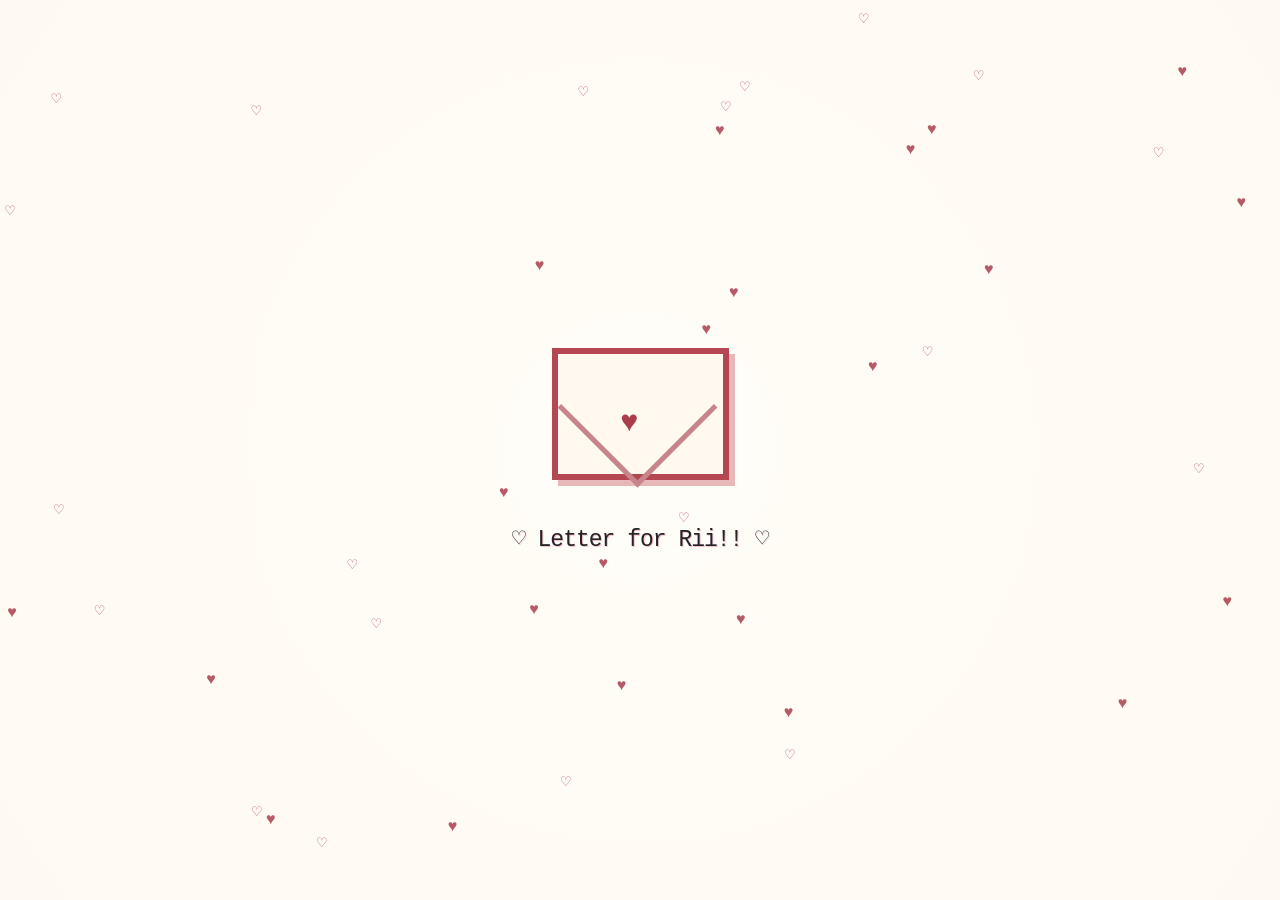
<file: index.html>
<!DOCTYPE html>
<html>
<head>
    <title>Letter for Rii!!</title>
  <link rel="stylesheet" href="style.css">
</head>

<body class="intro-page">

  <div class="floating-hearts"></div>

  <main class="intro-content">

    <div class="envelope" onclick="openLetter()">
      <div class="flap"></div>
      <div class="heart-seal">♥</div>
    </div>

    <div class="intro-title">
      ♡ Letter for Rii!! ♡
    </div>

  </main>

  <script>
    function openLetter() {
      window.location.href = "love.html";
    }

    const container = document.querySelector(".floating-hearts");

    for (let i = 0; i < 45; i++) {
      const heart = document.createElement("span");
      heart.innerHTML = Math.random() > 0.5 ? "♡" : "♥";

      heart.style.left = Math.random() * 100 + "%";
      heart.style.top = Math.random() * 100 + "%";
      heart.style.animationDelay = Math.random() * 2 + "s";

      container.appendChild(heart);
    }
  </script>

</body>
</html>
</file>
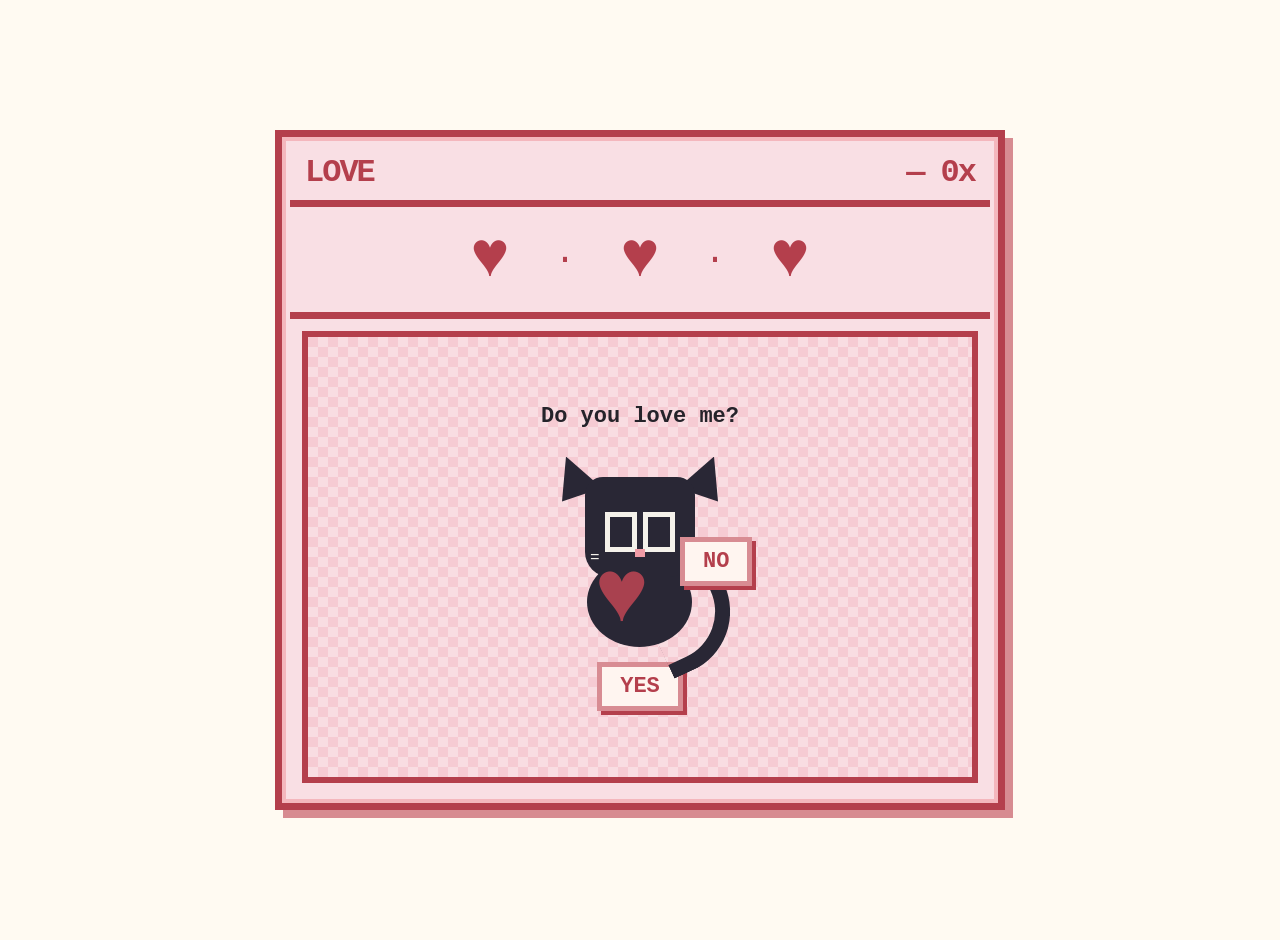
<file: love.html>
<!DOCTYPE html>
<html >
<head>
    <title>cutesiavrok</title>
  <link rel="stylesheet" href="style.css">
</head>

<body class="love-page">

  <div class="computer-window">

    <div class="top-bar">
      <span>LOVE</span>
      <span>— 0x</span>
    </div>

    
    <div class="heart-header">

      <span>♥</span>
      <i>·</i>
      <span>♥</span>
      <i>·</i>
      <span>♥</span>

    </div>

        <div class="pixel-screen">

      <div id="questionBox">

        <p class="question">
          Do you love me?
        </p>

                <div class="cat-area">

          <div class="cat">

            <div class="ear left-ear"></div>
            <div class="ear right-ear"></div>

            <div class="cat-head">

              <div class="eye left-eye"></div>
              <div class="eye right-eye"></div>

              <div class="cheek left-cheek">=</div>
              <div class="cheek right-cheek">=</div>

              <div class="nose"></div>

            </div>

            <div class="cat-body"></div>

            <div class="cat-heart">
              ♥
            </div>

            <div class="tail"></div>

          </div>

          <button class="no" onmouseenter="runAway(this)">
            NO
          </button>

        </div>

        <button class="yes" onclick="showLetter()">
          YES
        </button>

      </div>


           <div id="letterBox">

        <div class="letter">

          <div class="letter-header">
            ♡ FOR RII ♡
          </div>

          <div class="letter-content">

            <p>Hiii riii </p>

            <p>
              idk where to start kasi ang random ko diba,
              HAHAHAHHA so what naman.
            </p>

            <p>
              eto na nga, ik we're just friends or whattt
              pero i kinda wanna get to know you more
              like legit, not just random chats ganern,
              who knows diba maybe we can hit it off HAHAHA.
            </p>

            <p>
              wala lang, feel ko kasi you're actually interesting
              tapos ang gaan mo kausap. no pressure naman or anything.
            </p>

            <p>
              and if okay lang sayo, we can talk more often
              or kahit random chika lang.
            </p>

            <p>
              pero honestly habang tumatagal parang iba na yung
              dating mo sakin. like hinahanap na kita kausap
              and mas gusto ko na ikaw yung kinakausap ko kesa sa iba.
            </p>

            <p>
              gets mo bakooooo 
              wala ako gana sa iba, sayo meron.
            </p>

            <p>
              dko rin alam when it started, bigla ko nalang
              napansin na parang you became kinda special to me
              without me even trying HAHAHA
            </p>

            <p>
              i'm not saying this para maging awkward or para
              i-pressure ka ha. i just wanna be real lang.
              sayang din kasi if i keep it to myself.
            </p>

            <p>
              so ayun if ever lang naman, i kinda wanna see
              if there's something more than this.
              if wala, it's okay naman (cuteko) 
            </p>

          </div>

          <div class="signature">
            – avrok 💌
          </div>

        </div>

      </div>

    </div>

  </div>


  <script>

    function showLetter() {

      const question = document.getElementById("questionBox");
      const letter = document.getElementById("letterBox");

      question.classList.add("hide");

      setTimeout(() => {

        question.style.display = "none";
        letter.style.display = "block";

        setTimeout(() => {
          letter.classList.add("show");
        }, 50);

      }, 400);
    }


    function runAway(button) {

      const screen =
        document.querySelector(".pixel-screen");

      const rect =
        screen.getBoundingClientRect();

      const buttonWidth =
        button.offsetWidth;

      const buttonHeight =
        button.offsetHeight;

      const maxX =
        rect.width - buttonWidth - 20;

      const maxY =
        rect.height - buttonHeight - 20;

      const x =
        Math.random() * maxX;

      const y =
        Math.random() * maxY;

      button.style.position = "absolute";
      button.style.left = x + "px";
      button.style.top = y + "px";
    }

  </script>

</body>
</html>
</file>
<file: style.css>
{
  box-sizing: border-box;
}

html,
body {
  margin: 0;
  min-height: 100%;
}

body {
  font-family: "Courier New", monospace;
  image-rendering: pixelated;
}



.intro-page {
  min-height: 100vh;

  background:
    radial-gradient(
      circle,
      #fffdf8 0%,
      #fffaf1 100%
    );

  overflow: hidden;

  position: relative;
}


.floating-hearts {
  position: fixed;
  inset: 0;

  pointer-events: none;
}

.floating-hearts span {
  position: absolute;

  color: #a83e4d;

  font-size: 16px;

  opacity: .85;

  animation: tinyFloat 2s infinite alternate;
}

@keyframes tinyFloat {

  from {
    transform: translateY(0);
  }

  to {
    transform: translateY(-4px);
  }
}



.intro-content {
  position: relative;

  z-index: 2;

  min-height: 100vh;

  display: flex;
  flex-direction: column;

  justify-content: center;
  align-items: center;

  cursor: pointer;
}



.envelope {
  width: 165px;
  height: 120px;

  position: relative;

  background: #fff9ef;

  border: 6px solid #b44752;

  box-shadow:
    6px 6px 0 #e7b8b7;

  transition: .2s;
}

.envelope:hover {
  transform: translateY(-5px);
}

.flap {
  position: absolute;

  width: 108px;
  height: 108px;

  left: 23px;
  top: -3px;

  border-right: 5px solid #c7848a;
  border-bottom: 5px solid #c7848a;

  transform: rotate(45deg);
}

.heart-seal {
  position: absolute;

  left: 63px;
  top: 52px;

  font-size: 30px;

  color: #a93e4d;

  z-index: 5;
}

.intro-title {
  margin-top: 45px;

  font-size: 23px;

  color: #25232a;

  text-shadow:
    1px 1px #f2c2c7;

  letter-spacing: -1px;
}



.love-page {
  min-height: 100vh;

  background:
    #fffaf2;

  display: flex;

  justify-content: center;
  align-items: center;

  padding: 20px;
}



.computer-window {
  width: min(700px, 94vw);

  background: #f9dfe4;

  border: 7px solid #b43f4c;

  box-shadow:
    8px 8px 0 #d78b91,
    inset 0 0 0 4px #f4b7bd;

  padding: 8px;
}



.top-bar {
  height: 55px;

  border-bottom: 7px solid #b43f4c;

  display: flex;

  justify-content: space-between;
  align-items: center;

  padding: 0 15px;

  color: #b43f4c;

  font-size: 32px;

  font-weight: bold;

  letter-spacing: -2px;
}



.heart-header {
  height: 105px;

  display: flex;

  align-items: center;
  justify-content: center;

  gap: 45px;

  border-bottom: 7px solid #b43f4c;

  color: #b43f4c;
}

.heart-header span {
  font-size: 65px;

  line-height: 1;
}

.heart-header i {
  font-style: normal;

  font-size: 35px;
}



.pixel-screen {
  position: relative;

  min-height: 440px;

  margin: 12px;

  border: 6px solid #b43f4c;

  background-color: #f6cbd3;

  background-image:
    linear-gradient(
      45deg,
      rgba(255,255,255,.35) 25%,
      transparent 25%,
      transparent 75%,
      rgba(255,255,255,.35) 75%
    ),
    linear-gradient(
      45deg,
      rgba(255,255,255,.35) 25%,
      transparent 25%,
      transparent 75%,
      rgba(255,255,255,.35) 75%
    );

  background-position:
    0 0,
    10px 10px;

  background-size:
    20px 20px;

  display: flex;

  justify-content: center;
  align-items: center;

  overflow: hidden;
}



#questionBox {
  text-align: center;

  width: 100%;

  position: relative;

  transition: .4s;
}

.question {
  margin: 0 0 18px;

  font-size: 22px;

  color: #25232a;

  font-weight: bold;
}


.cat-area {
  position: relative;

  width: 270px;
  height: 210px;

  margin: auto;
}

.cat {
  position: absolute;

  left: 55px;
  top: 10px;

  width: 160px;
  height: 190px;
}



.cat-head {
  position: absolute;

  left: 25px;
  top: 20px;

  width: 110px;
  height: 100px;

  background: #292735;

  border-radius: 18px 18px 25px 25px;

  z-index: 4;
}



.ear {
  position: absolute;

  width: 40px;
  height: 45px;

  background: #292735;

  top: 0;

  z-index: 2;
}

.left-ear {
  left: 2px;

  clip-path:
    polygon(0 100%, 10% 0, 100% 70%);
}

.right-ear {
  right: 2px;

  clip-path:
    polygon(0 70%, 90% 0, 100% 100%);
}



.eye {
  position: absolute;

  width: 22px;
  height: 30px;

  top: 35px;

  border: 5px solid #f4f1ea;

  background: #292735;
}

.left-eye {
  left: 20px;
}

.right-eye {
  right: 20px;
}



.cheek {
  position: absolute;

  top: 72px;

  color: #f4f1ea;

  font-size: 16px;
}

.left-cheek {
  left: 5px;
}

.right-cheek {
  right: 5px;
}



.nose {
  position: absolute;

  width: 10px;
  height: 8px;

  background: #f09ba5;

  left: 50px;
  top: 72px;
}



.cat-body {
  position: absolute;

  width: 105px;
  height: 90px;

  left: 27px;
  top: 100px;

  background: #292735;

  border-radius: 50%;

  z-index: 2;
}



.cat-heart {
  position: absolute;

  z-index: 5;

  left: 35px;
  top: 95px;

  color: #a9414f;

  font-size: 90px;

  line-height: 1;
}



.tail {
  position: absolute;

  width: 70px;
  height: 100px;

  border: 15px solid #292735;

  border-left: 0;

  border-radius: 0 70px 70px 0;

  right: -8px;
  top: 80px;

  transform: rotate(-25deg);

  z-index: 1;
}


.yes,
.no {
  font-family: "Courier New", monospace;

  font-size: 22px;

  font-weight: bold;

  color: #b43f4c;

  background: #fff5f0;

  border: 5px solid #d88c93;

  box-shadow:
    4px 4px 0 #b43f4c;

  padding: 7px 18px;

  cursor: pointer;

  image-rendering: pixelated;
}

.yes {
  margin-top: 5px;
}

.yes:hover {
  transform: translateY(-3px);
}

.no {
  position: absolute;

  left: 175px;
  top: 90px;

  z-index: 10;
}

.no:hover {
  background: #fff;
}



#letterBox {
  display: none;

  width: 100%;

  opacity: 0;

  transform: scale(.95);

  transition: .4s;
}

#letterBox.show {
  opacity: 1;

  transform: scale(1);
}

.letter {
  width: 90%;

  max-height: 390px;

  overflow-y: auto;

  margin: auto;

  background: #fffaf1;

  border: 5px solid #b43f4c;

  box-shadow:
    5px 5px 0 #d78b91;

  padding: 20px;

  color: #292735;

  line-height: 1.6;

  font-size: 14px;
}

.letter-header {
  text-align: center;

  color: #b43f4c;

  font-size: 22px;

  font-weight: bold;

  padding-bottom: 12px;

  border-bottom: 3px dashed #d78b91;

  margin-bottom: 15px;
}

.letter-content p {
  margin: 0 0 15px;
}

.signature {
  text-align: right;

  color: #b43f4c;

  font-weight: bold;

  margin-top: 20px;
}


@media (max-width: 600px) {

  .love-page {
    padding: 10px;
  }

  .computer-window {
    width: 96vw;

    border-width: 5px;
  }

  .top-bar {
    height: 45px;

    font-size: 24px;
  }

  .heart-header {
    height: 75px;

    gap: 20px;
  }

  .heart-header span {
    font-size: 45px;
  }

  .heart-header i {
    font-size: 25px;
  }

  .pixel-screen {
    min-height: 420px;

    margin: 7px;

    border-width: 4px;
  }

  .question {
    font-size: 18px;
  }

  .cat-area {
    transform: scale(.85);

    margin-top: -5px;
    margin-bottom: -5px;
  }

  .yes,
  .no {
    font-size: 18px;
  }

  .letter {
    width: 94%;

    max-height: 370px;

    font-size: 12px;

    padding: 14px;

    line-height: 1.55;
  }

  .letter-header {
    font-size: 18px;
  }

  .intro-title {
    font-size: 19px;
  }

  .envelope {
    width: 140px;
    height: 100px;
  }

  .heart-seal {
    left: 52px;
    top: 42px;
  }
}
</file>
